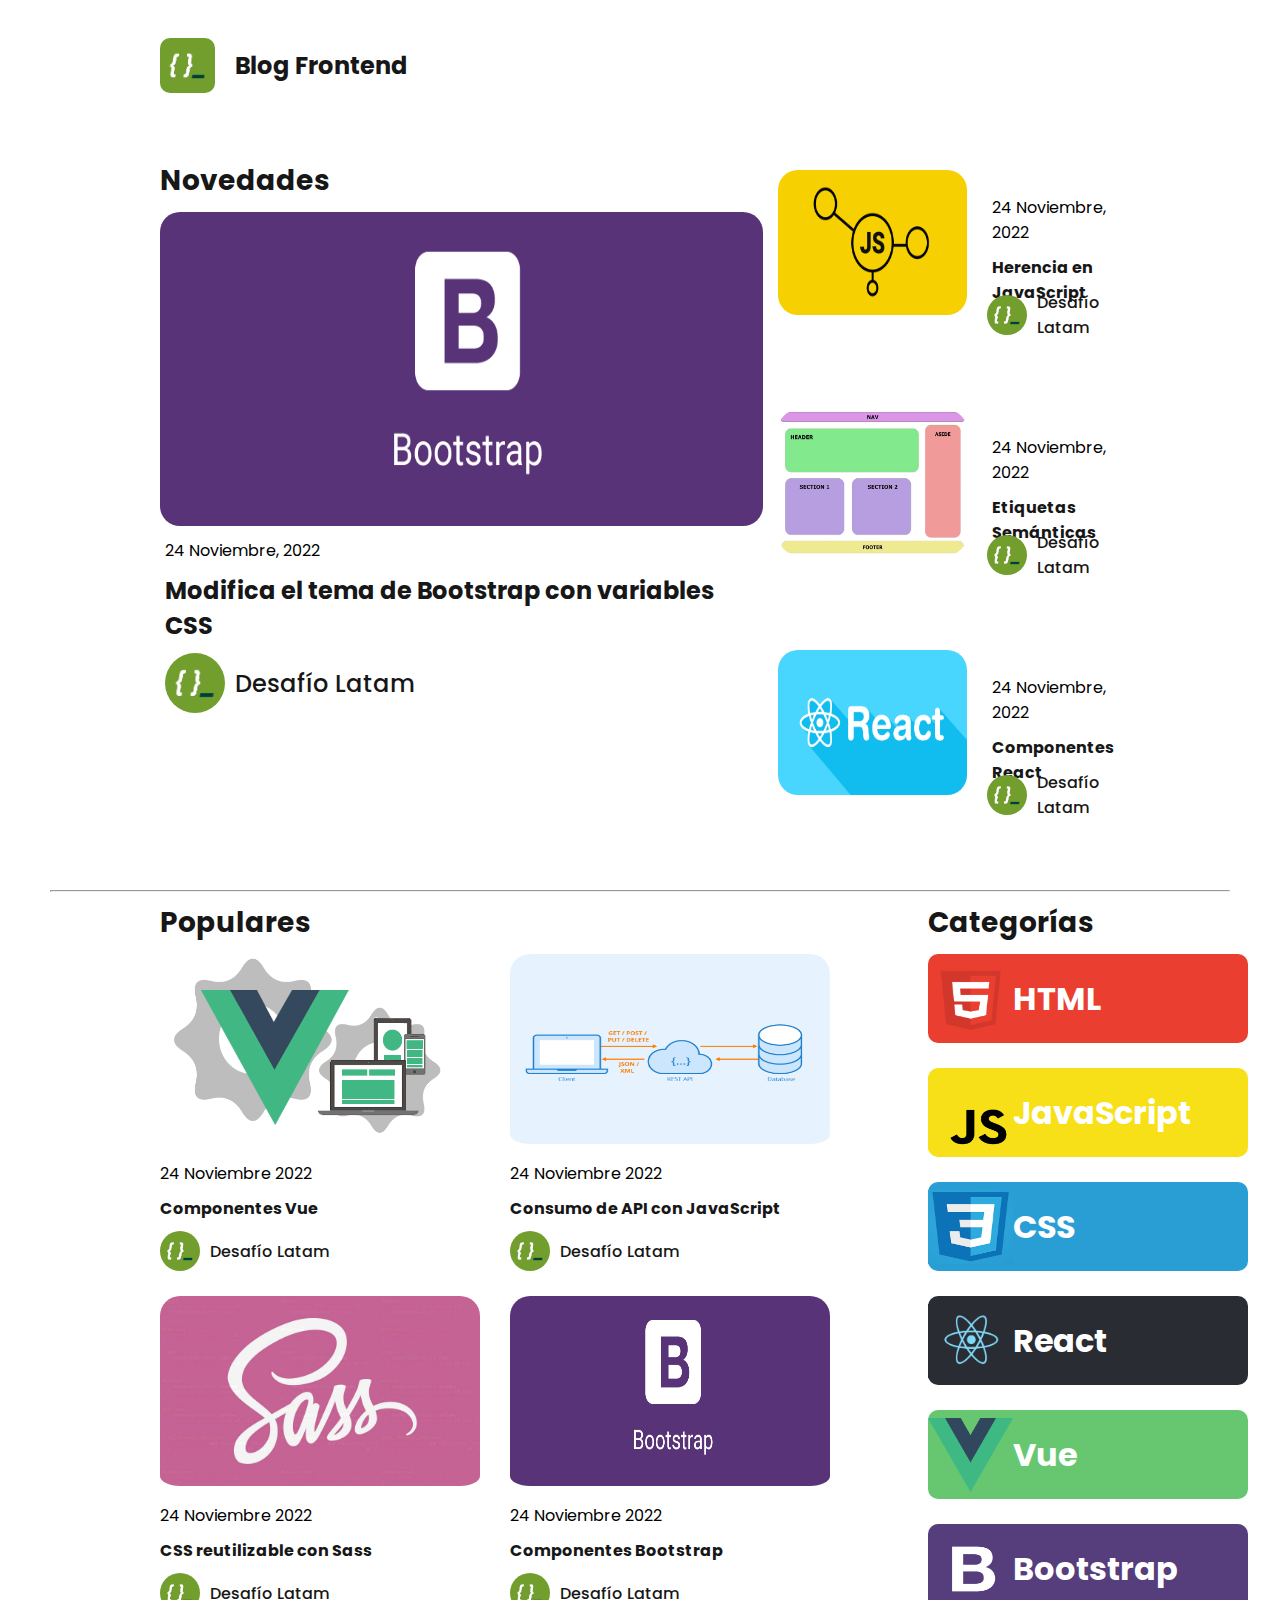
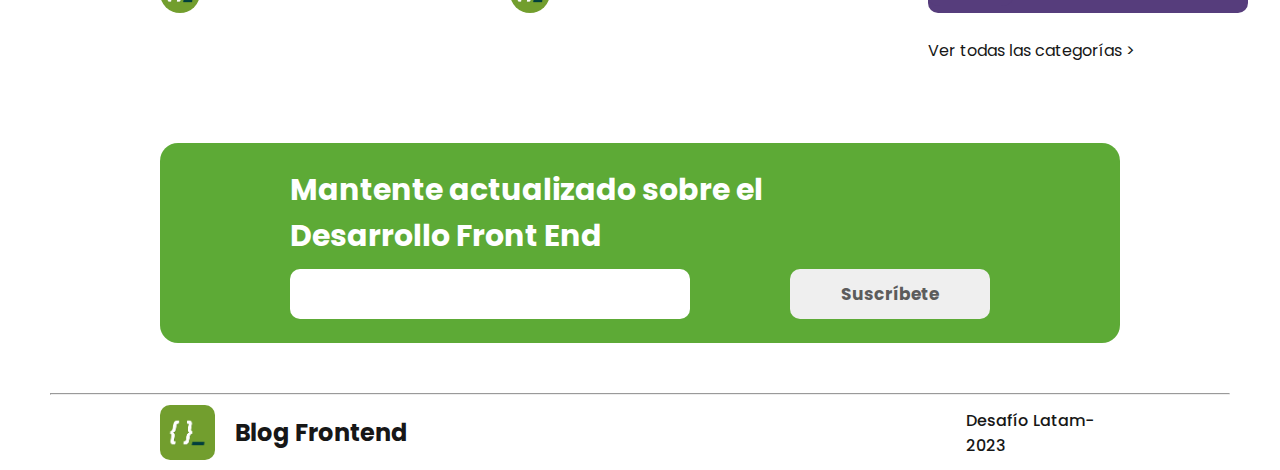
<file: index.html>
<!DOCTYPE html>
<html lang="en">

<head>
    <meta charset="UTF-8">
    <meta name="viewport" content="width=device-width, initial-scale=1.0">

    <link rel="preconnect" href="https://fonts.googleapis.com">
    <link rel="preconnect" href="https://fonts.gstatic.com" crossorigin>
    <link
        href="https://fonts.googleapis.com/css2?family=Poppins:ital,wght@0,100;0,200;0,300;0,400;0,500;0,600;0,700;0,800;0,900;1,100;1,200;1,300;1,400;1,500;1,600;1,700;1,800;1,900&display=swap"
        rel="stylesheet">

    <link rel="stylesheet" href="./assets/css/main.css">
    <title>Desafío evaluado</title>
</head>

<body>
    <header class="header">
        <img class="header__img" src="./assets/img/logos/adl.png" alt="">
        <h2 class="header__h2 poppins-bold">Blog Frontend</h2>
    </header>

    <section class="principalNovedades">
        <div class="divNovedades">
            <h2 class="divNovedades__h2 titulo--principales poppins-bold">Novedades</h2>
            <a href="./detalle.html">
                <img class="divNovedades__img" src="./assets/img/posts/bootstrap.png" alt="">
            </a>

            <p class="divNovedades__p p--fecha poppins-regular">24 Noviembre, 2022</p>
            <h5 class="divNovedades__h5 poppins-bold">Modifica el tema de Bootstrap con variables CSS</h5>

            <div class="divNovedadesLogo">
                <img class="divNovedadesLogo__img" src="./assets/img/logos/adl.png" alt="">
                <p class="divNovedadesLogo__p poppins-medium">Desafío Latam</p>
            </div>

        </div>

        <div class="divNovedadesArticulos">
            <article class="articuloNovedades">
                <div class="articuloNovedades__div">

                    <img class="articuloNovedades__img" src="./assets/img/posts/Herencia-JS.png" alt="">

                    <div class="articuloNovedades__segundoDiv">
                        <div class="articuloNovedades__tercerDiv">
                            <p class="articuloNovedades__p p--fecha poppins-regular">24 Noviembre, 2022</p>
                            <h4 class="articuloNovedades__h4 fontsize--veinte poppins-bold">Herencia en JavaScript</h4>
                        </div>

                        <div class="articuloNovedades__divLogo">
                            <img class="articuloNovedades__imgLogo" src="./assets/img/logos/adl.png" alt="">
                            <p class="articuloNovedades__pLogo poppins-medium">Desafío Latam</p>
                        </div>
                    </div>

                </div>
            </article>

            <article class="articuloNovedades">
                <div class="articuloNovedades__div">

                    <img class="articuloNovedades__img" src="./assets/img/posts/Etiquetas-semánticas-HTML.png" alt="">

                    <div class="articuloNovedades__segundoDiv">
                        <div class="articuloNovedades__tercerDiv">
                            <p class="articuloNovedades__p p--fecha poppins-regular">24 Noviembre, 2022</p>
                            <h4 class="articuloNovedades__h4 fontsize--veinte poppins-bold">Etiquetas Semánticas</h4>
                        </div>

                        <div class="articuloNovedades__divLogo">
                            <img class="articuloNovedades__imgLogo" src="./assets/img/logos/adl.png" alt="">
                            <p class="articuloNovedades__pLogo poppins-medium">Desafío Latam</p>
                        </div>
                    </div>

                </div>
            </article>

            <article class="articuloNovedades">
                <div class="articuloNovedades__div">

                    <img class="articuloNovedades__img" src="./assets/img/posts/reactComponents.png" alt="">

                    <div class="articuloNovedades__segundoDiv">
                        <div class="articuloNovedades__tercerDiv">
                            <p class="articuloNovedades__p p--fecha poppins-regular">24 Noviembre, 2022</p>
                            <h4 class="articuloNovedades__h4 fontsize--veinte poppins-bold">Componentes React</h4>
                        </div>

                        <div class="articuloNovedades__divLogo">
                            <img class="articuloNovedades__imgLogo" src="./assets/img/logos/adl.png" alt="">
                            <p class="articuloNovedades__pLogo poppins-medium">Desafío Latam</p>
                        </div>
                    </div>

                </div>
            </article>


        </div>


    </section>
    <hr>

    <section class="principalPopulares">

        <div class="containerPopulares">
            <h2 class="containerPopulares__titulo titulo--principales poppins-bold">Populares</h2>

            <div class="contendor__articulos">
                <article class="articuloPost vue">
                    <div class="divPost">
                        <img class="divPost__img" src="./assets/img/posts/vue-components.png" alt="">
                        <p class="divPost__p p--fecha poppins-regular">24 Noviembre 2022</p>
                        <h4 class="divPost__h4 fontsize--veinte poppins-bold">Componentes Vue</h4>
                    </div>

                    <div class="divLogo">
                        <img class="divLogo__img" src="./assets/img/logos/adl.png" alt="">
                        <p class="divLogo__p poppins-medium">Desafío Latam</p>
                    </div>
                </article>

                <article class="articuloPost api">
                    <div class="divPost">
                        <img class="divPost__img" src="./assets/img/posts/api-js.png" alt="">
                        <p class="divPost__p p--fecha poppins-regular">24 Noviembre 2022</p>
                        <h4 class="divPost__h4 fontsize--veinte poppins-bold">Consumo de API con JavaScript</h4>
                    </div>

                    <div class="divLogo">
                        <img class="divLogo__img" src="./assets/img/logos/adl.png" alt="">
                        <p class="divLogo__p poppins-medium">Desafío Latam</p>
                    </div>
                </article>
            </div>

            <div class="contendor__articulos">
                <article class="articuloPost sass">
                    <div class="divPost">
                        <img class="divPost__img" src="./assets/img/posts/sass.jpg" alt="">
                        <p class="divPost__p p--fecha poppins-regular">24 Noviembre 2022</p>
                        <h4 class="divPost__h4 fontsize--veinte poppins-bold">CSS reutilizable con Sass</h4>
                    </div>

                    <div class="divLogo">
                        <img class="divLogo__img" src="./assets/img/logos/adl.png" alt="">
                        <p class="divLogo__p poppins-medium">Desafío Latam</p>
                    </div>
                </article>

                <article class="articuloPost bootstrap">
                    <div class="divPost">
                        <a href="./detalle.html">
                            <img class="divPost__img" src="./assets/img/posts/bootstrap.png" alt="">
                        </a>
                        <p class="divPost__p p--fecha poppins-regular">24 Noviembre 2022</p>
                        <h4 class="divPost__h4 fontsize--veinte poppins-bold">Componentes Bootstrap</h4>
                    </div>

                    <div class="divLogo">
                        <img class="divLogo__img" src="./assets/img/logos/adl.png" alt="">
                        <p class="divLogo__p poppins-medium">Desafío Latam</p>
                    </div>
                </article>
            </div>

        </div>





        <section class="containerCategorias">
            <h2 class="containerCategorias__titulo titulo--principales poppins-bold">Categorías</h2>

            <aside class="containerCategorias__aside">
                <div class="containerCategorias__div containerCategorias__div--orange">
                    <img class="categoria__logo" src="./assets/img/logos/html.png" alt="">
                    <h3 class="categoria__titulo poppins-bold">HTML</h3>
                </div>

                <div class="containerCategorias__div containerCategorias__div--yellow">
                    <img class="categoria__logo" src="./assets/img/logos/js.png" alt="">
                    <h3 class="categoria__titulo poppins-bold">JavaScript</h3>
                </div>

                <div class="containerCategorias__div containerCategorias__div--blue">
                    <img class="categoria__logo" src="./assets/img/logos/css.png" alt="">
                    <h3 class="categoria__titulo poppins-bold">CSS</h3>
                </div>

                <div class="containerCategorias__div containerCategorias__div--black">
                    <img class="categoria__logo" src="./assets/img/logos/react.png" alt="">
                    <h3 class="categoria__titulo poppins-bold">React</h3>
                </div>

                <div class="containerCategorias__div containerCategorias__div--green">
                    <img class="categoria__logo" src="./assets/img/logos/vue.png" alt="">
                    <h3 class="categoria__titulo poppins-bold">Vue</h3>
                </div>

                <div class="containerCategorias__div containerCategorias__div--blueviolet">
                    <img class="categoria__logo" src="./assets/img/logos/bootstrap-logo.png" alt="">
                    <h3 class="categoria__titulo poppins-bold">Bootstrap</h3>
                </div>

                <p class="containerCategorias__p fontsize--veinte poppins-regular">Ver todas las categorías ></p>
            </aside>
        </section>

    </section>

    <section class="suscripcion">
        <div class="suscripcion__div">
            <div class="suscripcion__segundoDiv">
                <h3 class="suscripcion__h3 poppins-bold">Mantente actualizado sobre el <br> Desarrollo Front End</h3>
                <div class="suscripcion__tercerDiv">
                    <input class="suscripcion__input poppins-medium">

                    <button class="suscripcion__button poppins-bold">Suscríbete</button>

                </div>
            </div>
        </div>
    </section>

    <hr>

    <footer class="footer">
        <div class="footer__containerLogo">
            <img class="footer__img" src="./assets/img/logos/adl.png" alt="">
            <h2 class="footer__h2 poppins-bold">Blog Frontend</h2>
        </div>

        <div class="footer__containerParrafo">
            <p class="footer__p fontsize--veinte poppins-medium">Desafío Latam-2023</p>
        </div>

    </footer>
</body>

</html>
</file>
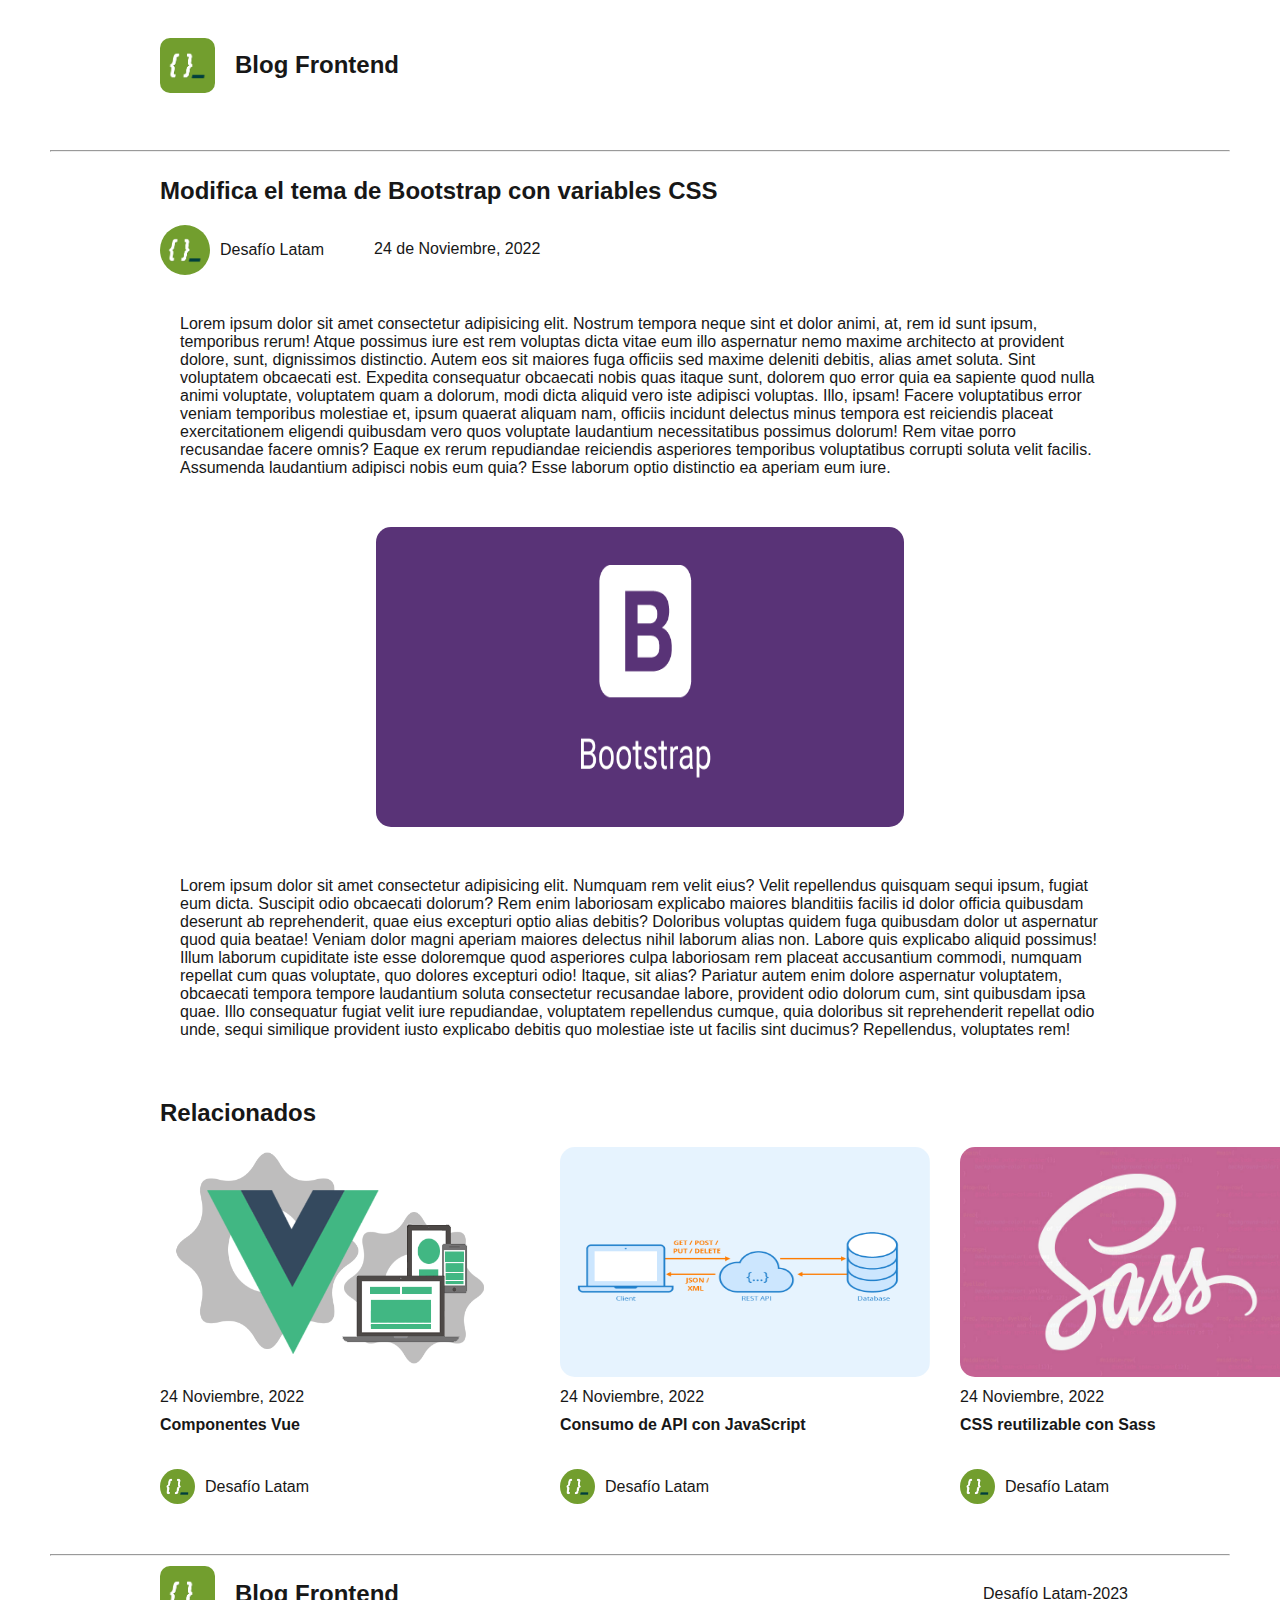
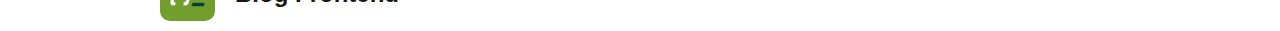
<file: detalle.html>
<!DOCTYPE html>
<html lang="en">

<head>
    <meta charset="UTF-8">
    <meta name="viewport" content="width=device-width, initial-scale=1.0">

    <link rel="stylesheet" href="./assets/css/main.css">
    <title>Detalle Post</title>
</head>

<body>
    <header class="header">
        <img class="header__img" src="./assets/img/logos/adl.png" alt="">
        <h2 class="header__h2 poppins-bold">Blog Frontend</h2>
    </header>

    <hr>

    <section class="sectionDetalle">
        <h2 class="sectionDetalle__h2 poppins-bold">Modifica el tema de Bootstrap con variables CSS</h2>

        <div class="sectionDetalle__divLogo poppins-regular">
            <img class="sectionDetalle__logoImg" src="./assets/img/logos/adl.png" alt="">
            <p class="sectionDetalle__logoP">Desafío Latam</p>
            <p class="sectionDetalle__pFecha">24 de Noviembre, 2022</p>
        </div>

        <p class="sectionDetalle__pUno poppins-regular">Lorem ipsum dolor sit amet consectetur adipisicing elit. Nostrum tempora neque
            sint et dolor animi, at, rem id sunt ipsum, temporibus rerum! Atque possimus iure est rem voluptas dicta
            vitae eum illo aspernatur nemo maxime architecto at provident dolore, sunt, dignissimos distinctio. Autem
            eos sit maiores fuga officiis sed maxime deleniti debitis, alias amet soluta. Sint voluptatem obcaecati est.
            Expedita consequatur obcaecati nobis quas itaque sunt, dolorem quo error quia ea sapiente quod nulla animi
            voluptate, voluptatem quam a dolorum, modi dicta aliquid vero iste adipisci voluptas. Illo, ipsam! Facere
            voluptatibus error veniam temporibus molestiae et, ipsum quaerat aliquam nam, officiis incidunt delectus
            minus tempora est reiciendis placeat exercitationem eligendi quibusdam vero quos voluptate laudantium
            necessitatibus possimus dolorum! Rem vitae porro recusandae facere omnis? Eaque ex rerum repudiandae
            reiciendis asperiores temporibus voluptatibus corrupti soluta velit facilis. Assumenda laudantium adipisci
            nobis eum quia? Esse laborum optio distinctio ea aperiam eum iure.
        </p>

        <img class="sectionDetalle__img" src="./assets/img/posts/bootstrap.png" alt="">

        <p class="sectionDetalle__pDos poppins-regular">Lorem ipsum dolor sit amet consectetur adipisicing elit. Numquam rem velit eius?
            Velit repellendus quisquam sequi ipsum, fugiat eum dicta. Suscipit odio obcaecati dolorum? Rem enim
            laboriosam explicabo maiores blanditiis facilis id dolor officia quibusdam deserunt ab reprehenderit, quae
            eius excepturi optio alias debitis? Doloribus voluptas quidem fuga quibusdam dolor ut aspernatur quod quia
            beatae! Veniam dolor magni aperiam maiores delectus nihil laborum alias non. Labore quis explicabo aliquid
            possimus! Illum laborum cupiditate iste esse doloremque quod asperiores culpa laboriosam rem placeat
            accusantium commodi, numquam repellat cum quas voluptate, quo dolores excepturi odio! Itaque, sit alias?
            Pariatur autem enim dolore aspernatur voluptatem, obcaecati tempora tempore laudantium soluta consectetur
            recusandae labore, provident odio dolorum cum, sint quibusdam ipsa quae. Illo consequatur fugiat velit iure
            repudiandae, voluptatem repellendus cumque, quia doloribus sit reprehenderit repellat odio unde, sequi
            similique provident iusto explicabo debitis quo molestiae iste ut facilis sint ducimus? Repellendus,
            voluptates rem!
        </p>
    </section>

    <section class="sectionRelacionados poppins-regular">

        <h2 class="sectionRelacionados__h2 poppins-bold">Relacionados</h2>

        <div class="sectionRelacionados__div">
            <article class="sectionRelacionados__articulo">
                <img class="sectionRelacionados__articuloImg" src="./assets/img/posts/vue-components.png" alt="">
                <p class="sectionRelacionados__pFecha">24 Noviembre, 2022</p>
                <h4 class="sectionRelacionados__articuloTitulo poppins-bold">Componentes Vue</h4>

                <div class="logo">
                    <img class="logo__img" src="./assets/img/logos/adl.png" alt="">
                    <p class="logo__p">Desafío Latam</p>
                </div>
            </article>

            <article class="sectionRelacionados__articulo">
                <img class="sectionRelacionados__articuloImg" src="./assets/img/posts/api-js.png" alt="">
                <p class="sectionRelacionados__pFecha">24 Noviembre, 2022</p>
                <h4 class="sectionRelacionados__articuloTitulo poppins-bold">Consumo de API con JavaScript</h4>

                <div class="logo">
                    <img class="logo__img" src="./assets/img/logos/adl.png" alt="">
                    <p class="logo__p">Desafío Latam</p>
                </div>
            </article>

            <article class="sectionRelacionados__articulo">
                <img class="sectionRelacionados__articuloImg" src="./assets/img/posts/sass.jpg" alt="">
                <p class="sectionRelacionados__pFecha">24 Noviembre, 2022</p>
                <h4 class="sectionRelacionados__articuloTitulo poppins-bold">CSS reutilizable con Sass</h4>

                <div class="logo">
                    <img class="logo__img" src="./assets/img/logos/adl.png" alt="">
                    <p class="logo__p">Desafío Latam</p>
                </div>
            </article>
        </div>

    </section>

    <hr>

    <footer class="footer">
        <div class="footer__containerLogo">
            <img class="footer__img" src="./assets/img/logos/adl.png" alt="">
            <h2 class="footer__h2 poppins-bold">Blog Frontend</h2>
        </div>

        <div class="footer__containerParrafo">
            <p class="footer__p fontsize--veinte poppins-medium">Desafío Latam-2023</p>
        </div>

    </footer>
</body>

</html>
</file>
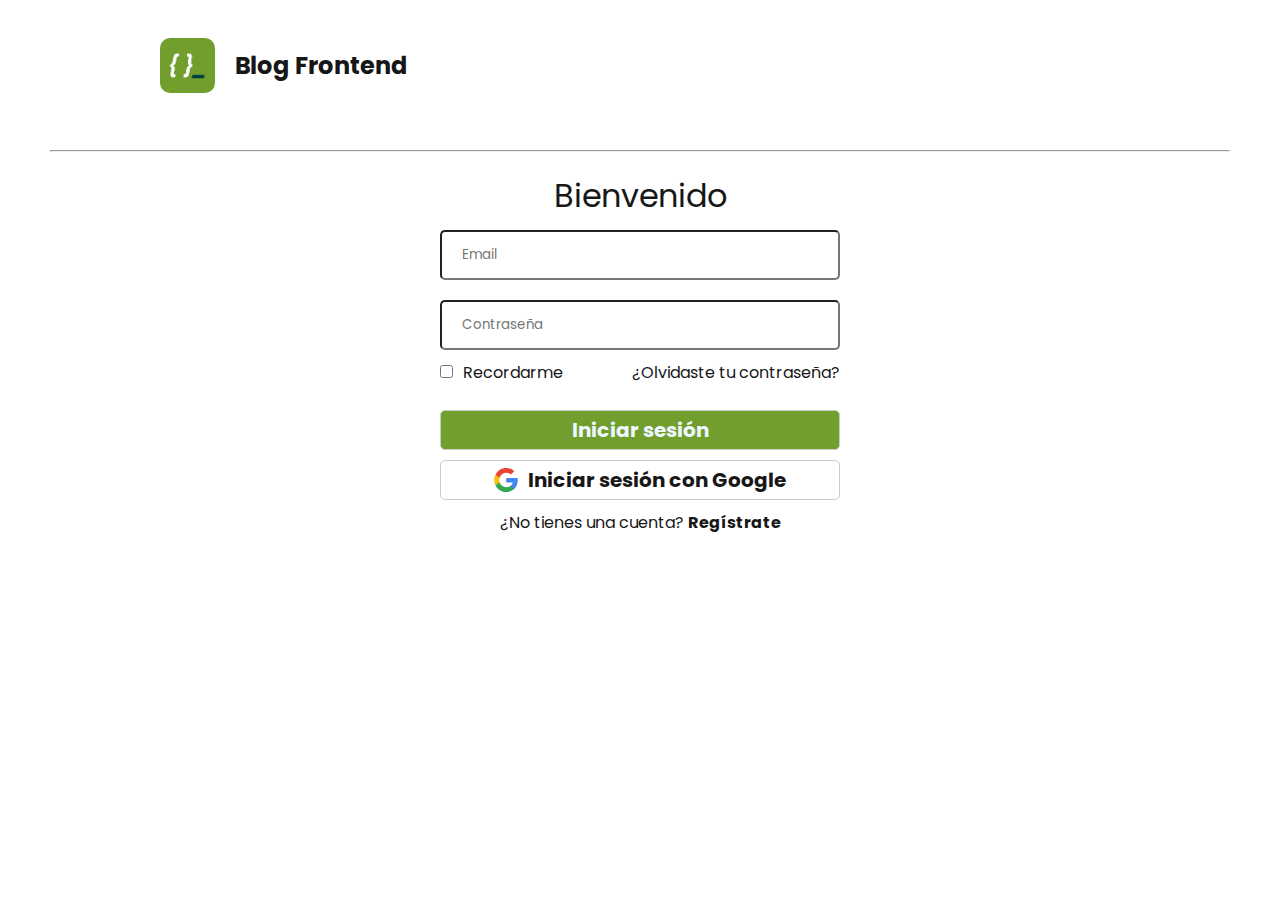
<file: login.html>
<!DOCTYPE html>
<html lang="es">

<head>
    <meta charset="UTF-8" />
    <meta http-equiv="X-UA-Compatible" content="IE=edge" />
    <meta name="viewport" content="width=device-width, initial-scale=1.0" />
    <!-- Style -->
    <link rel="stylesheet" href="./assets/css/main.css" />
    <!-- Poppins - Google Fonts -->
    <link rel="preconnect" href="https://fonts.googleapis.com" />
    <link rel="preconnect" href="https://fonts.gstatic.com" crossorigin />
    <link href="https://fonts.googleapis.com/css2?family=Poppins:wght@400;500;700&display=swap" rel="stylesheet" />
    <title>Blog FrontEnd</title>
</head>

<body>
    <div class="container">
        <header class="header">
            <img class="header__img" src="./assets/img/logos/adl.png" alt="">
            <h2 class="header__h2 poppins-bold">Blog Frontend</h2>
          </header>
          <hr>
        <div class="form-login">
            <h1 class="form-login__title">Bienvenido</h1>
            <form action="#">
                <input class="form-login__input" type="email" placeholder="Email" />
                <input class="form-login__input" type="password" placeholder="Contraseña" />
                <div class="form-options">
                    <label class="form-options__label">
                        <input type="checkbox" class="form-options__checkbox" />Recordarme</label>
                    <a href="#" class="form-options__forget-password">¿Olvidaste tu contraseña?</a>
                </div>
                <button class="form-login__button"><a href="./index.html"
                        style="text-decoration: none; color: aliceblue;">Iniciar sesión</a></button>
                <button class="form-login__button form-login__button--google"><img
                        src="./assets/img/logos/GoogleLogo.svg" class="form-login__button-img"> Iniciar sesión con
                    Google</button>
                <span class="form-login__register">¿No tienes una cuenta? <a href="./registro.html"
                        class="form-login__register-link">Regístrate</a></span>
            </form>
        </div>
    </div>
</body>

</html>
</file>
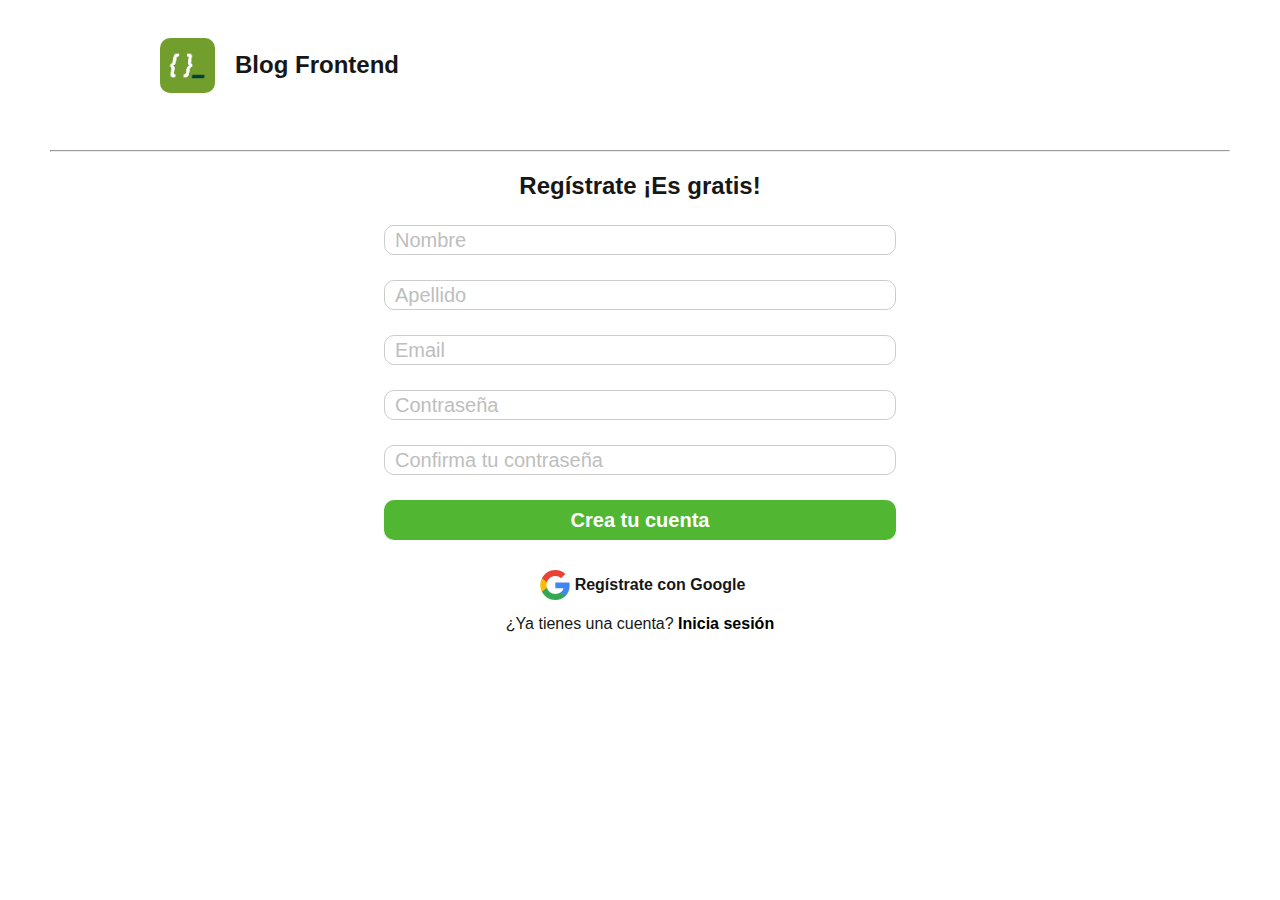
<file: registro.html>
<!DOCTYPE html>
<html lang="en">
<head>
    <meta charset="UTF-8">
    <meta name="viewport" content="width=device-width, initial-scale=1.0">
    
    <link rel="stylesheet" href="./assets/css/main.css">

    <title>Registro</title>
</head>
<body>
      <header class="header">
        <img class="header__img" src="./assets/img/logos/adl.png" alt="">
        <h2 class="header__h2 poppins-bold">Blog Frontend</h2>
      </header>

      <hr>

      <section class="sectionResgistro poppins-medium">
        <h2 class="sectionResgistro__h2 poppins-bold">Regístrate ¡Es gratis!</h2>


        <input class="sectionResgistro__input poppins-medium" placeholder="Nombre">
        <input class="sectionResgistro__input poppins-medium" placeholder="Apellido">
        <input class="sectionResgistro__input poppins-medium" placeholder="Email">
        <input class="sectionResgistro__input poppins-medium" placeholder="Contraseña">
        <input class="sectionResgistro__input poppins-medium" placeholder="Confirma tu contraseña">
      
        <button class="sectionResgistro__button poppins-bold"><a class="sectionResgistro__a" href="./index.html">Crea tu cuenta</a></button>

        <div class="divLogoGoogle">
          <div class="divLogoGoogle__div">
            <img class="divLogoGoogle__img" src="./assets/img/logos/GoogleLogo.svg" alt="">
            <p class="divLogoGoogle__pRegistrateGoogle poppins-bold">Regístrate con Google</p>
          </div>

            <p class="divLogoGoogle__pInicioSesion">¿Ya tienes una cuenta? 
              <span class="poppins-bold"><a class="sectionResgistro__a" style="color: black;" href="./login.html">Inicia sesión</a></span>
            </p>
        </div>
    </section>


</body>
</html>
</file>
<file: assets/css/main.css>
* {
  margin: 0;
}

hr {
  margin-left: 50px;
  margin-right: 50px;
}

.poppins-regular {
  font-family: "Poppins", sans-serif;
  font-weight: 400;
  font-style: normal;
}

.poppins-medium {
  font-family: "Poppins", sans-serif;
  font-weight: 500;
  font-style: normal;
}

.poppins-bold {
  font-family: "Poppins", sans-serif;
  font-weight: 700;
  font-style: normal;
}

.p--fecha {
  color: black;
  font-size: 16px;
}

.titulo--principales {
  font-size: 28px;
}

.header {
  height: 130px;
  border: 0;
  display: flex;
  align-items: center;
  padding-left: 150px;
  padding-right: 150px;
}
.header__img {
  width: 55px;
  height: 55px;
  border-radius: 10px;
  margin: 10px;
}
.header__h2 {
  padding: 10px;
  margin: 0;
}

.principalNovedades {
  display: flex;
  padding-left: 150px;
  padding-right: 150px;
}

.divNovedades {
  width: 60%;
  margin: 10px;
}
.divNovedades__h2 {
  padding-bottom: 10px;
}
.divNovedades__h5 {
  font-size: 24px;
}
.divNovedades__img {
  width: 603px;
  height: 314px;
  border-radius: 20px;
}
.divNovedades__p, .divNovedades__h5 {
  padding: 5px;
}

.divNovedadesLogo {
  display: flex;
  align-items: center;
  padding: 5px;
}
.divNovedadesLogo__img {
  width: 60px;
  height: 60px;
  border-radius: 77px;
  margin-right: 10px;
}
.divNovedadesLogo__p {
  font-size: 24px;
}

.divNovedadesArticulos {
  width: 40%;
  margin: 10px;
}

.articuloNovedades__img {
  width: 189px;
  height: 145px;
  top: 226px;
  left: 764px;
  border-radius: 20px;
}
.articuloNovedades__div {
  display: flex;
  padding: 10px;
}
.articuloNovedades__segundoDiv {
  width: 100%;
  padding: 10px;
}
.articuloNovedades__tercerDiv {
  width: 100%;
  height: 50%;
  padding: 10px;
}
.articuloNovedades__p, .articuloNovedades__h4 {
  padding: 5px;
}
.articuloNovedades__divLogo {
  display: flex;
  align-items: center;
  margin-top: 10px;
  margin-left: 10px;
}
.articuloNovedades__imgLogo {
  width: 39.79px;
  height: 40px;
  border-radius: 77px;
  margin-right: 10px;
}

.principalPopulares {
  display: flex;
  padding-left: 150px;
  padding-right: 150px;
}

.containerPopulares {
  margin: 10px;
  width: 60%;
}
.containerPopulares__titulo {
  padding-bottom: 10px;
}

.contendor__articulos {
  display: flex;
  padding-bottom: 25px;
}

.divPost__img {
  width: 320px;
  height: 200px;
  top: 900px;
  left: 105px;
  border-radius: 20px;
  padding-bottom: 10px;
  margin-right: 30px;
}
.divPost__p, .divPost__h4 {
  padding-bottom: 10px;
}

.divLogo {
  display: flex;
  align-items: center;
}
.divLogo__img {
  width: 39.79px;
  height: 40px;
  border-radius: 77px;
  margin-right: 10px;
}

.containerCategorias {
  margin: 10px;
  width: 40%;
  padding-left: 160px;
}
.containerCategorias__titulo {
  padding-bottom: 10px;
}
.containerCategorias__div {
  display: flex;
  align-items: center;
  margin-bottom: 25px;
  border-radius: 10px;
  width: 320px;
  height: 89px;
}

.categoria__logo {
  width: 85px;
  height: 74px;
}
.categoria__titulo {
  font-size: 32px;
  color: #ffffff;
}

.containerCategorias__div--orange {
  background-color: #E93E30;
}
.containerCategorias__div--yellow {
  background-color: #F7E018;
}
.containerCategorias__div--blue {
  background-color: #299ED5;
}
.containerCategorias__div--black {
  background-color: #292C33;
}
.containerCategorias__div--green {
  background-color: #67C770;
}
.containerCategorias__div--blueviolet {
  background-color: #563D7C;
}

.footer {
  display: flex;
  align-items: center;
  padding-left: 150px;
  padding-right: 150px;
}
.footer__containerLogo {
  display: flex;
  align-items: center;
  width: 85%;
}
.footer__img {
  width: 55px;
  height: 55px;
  border-radius: 10px;
  margin: 10px;
}
.footer__h2 {
  padding: 10px;
  margin: 0;
  font-size: 24px;
}

.suscripcion {
  background-color: rgb(93, 170, 54);
  margin-left: 160px;
  margin-right: 160px;
  margin-top: 70px;
  margin-bottom: 50px;
  height: 200px;
  display: flex;
  justify-content: center;
  border-radius: 18px;
}
.suscripcion .suscripcion__div {
  display: flex;
  align-items: center;
}
.suscripcion .suscripcion__h3 {
  color: #ffffff;
  font-size: 30px;
  padding-bottom: 10px;
}
.suscripcion .suscripcion__tercerDiv {
  display: flex;
}
.suscripcion .suscripcion__input {
  height: 50px;
  width: 400px;
  border-radius: 10px;
  border: none;
  font-size: 17px;
}
.suscripcion .suscripcion__button {
  margin-left: 100px;
  width: 200px;
  border-radius: 10px;
  border: none;
  font-size: 17px;
  color: #5c5c5c;
}

.sectionResgistro__h2 {
  display: block;
  width: 50%;
  margin-left: auto;
  margin-right: auto;
  text-align: center;
  padding-top: 20px;
}
.sectionResgistro__input::-moz-placeholder {
  color: #bebebe;
}
.sectionResgistro__input::placeholder {
  color: #bebebe;
}
.sectionResgistro__input {
  padding: 10px;
  height: 30px;
}
.sectionResgistro__input, .sectionResgistro__button {
  margin-left: auto;
  margin-right: auto;
  margin-top: 25px;
  display: block;
  width: 40%;
  border-radius: 10px;
  font-size: 20px;
  border: 1px solid #cccccc;
}
.sectionResgistro__button {
  border: none;
  background-color: rgb(81, 183, 50);
  color: #ffffff;
  height: 40px;
  cursor: pointer;
}
.sectionResgistro__button:hover {
  background-color: rgb(59, 133, 36);
}
.sectionResgistro .sectionResgistro__a {
  text-decoration: none;
  color: #ffffff;
}

.divLogoGoogle {
  margin-left: auto;
  margin-right: auto;
  margin-top: 25px;
  display: block;
  height: 40px;
  width: 50%;
  border-radius: 10px;
  text-align: center;
  padding-bottom: 70px;
}
.divLogoGoogle__div {
  display: flex;
  justify-content: center;
  align-items: center;
  padding-bottom: 10px;
}
.divLogoGoogle__img {
  height: 40px;
  width: 40px;
  padding: 5px;
}

.sectionDetalle {
  margin-left: 160px;
  margin-right: 160px;
}
.sectionDetalle__h2 {
  padding-top: 25px;
}
.sectionDetalle__divLogo {
  display: flex;
  align-items: center;
  padding-top: 20px;
  padding-bottom: 20px;
}
.sectionDetalle__logoImg {
  width: 50px;
  height: 50px;
  border-radius: 50%;
  margin-right: 10px;
}
.sectionDetalle__logoP {
  margin-right: 50px;
}
.sectionDetalle__pFecha {
  font-size: 16px;
  margin-top: 7px;
  margin-bottom: 10px;
}
.sectionDetalle__pUno {
  font-size: 16px;
  padding: 20px;
}
.sectionDetalle__img {
  display: flex;
  height: 300px;
  width: 55%;
  margin-top: 30px;
  margin-bottom: 30px;
  margin-left: auto;
  margin-right: auto;
  border-radius: 15px;
}
.sectionDetalle__pDos {
  font-size: 16px;
  padding: 20px;
  margin-bottom: 40px;
}

.sectionRelacionados {
  margin-left: 160px;
  margin-right: 160px;
}
.sectionRelacionados .sectionRelacionados__div {
  display: flex;
}
.sectionRelacionados .sectionRelacionados__h2 {
  margin-bottom: 20px;
}
.sectionRelacionados .sectionRelacionados__articulo {
  margin-right: 30px;
}
.sectionRelacionados .sectionRelacionados__articuloImg {
  height: 230px;
  width: 370px;
  border-radius: 15px;
}
.sectionRelacionados .sectionRelacionados__pFecha {
  font-size: 16px;
  margin-top: 7px;
  margin-bottom: 10px;
}
.sectionRelacionados .sectionRelacionados__articuloTitulo {
  margin-bottom: 10px;
}

.logo {
  display: flex;
  align-items: center;
  margin-bottom: 50px;
  margin-top: 35px;
}
.logo .logo__img {
  height: 35px;
  width: 35px;
  border-radius: 50%;
  margin-right: 10px;
}
.logo .logo__p {
  font-size: 16px;
}

* {
  margin: 0;
  padding: 0;
  box-sizing: border-box;
  color: #171717;
}

.container {
  max-width: 1280px;
  margin: 0 auto;
}

* {
  font-family: "Poppins", sans-serif;
}

.header {
  display: flex;
  align-items: center;
  height: 130px;
  margin-bottom: 20px;
}

.logo {
  display: flex;
  align-items: center;
  width: 100%;
}

.logo__img {
  width: 55px;
  height: 55px;
  border-radius: 10px;
}

.logo__text {
  font-size: 24px;
  font-weight: 700;
  margin-left: 20px;
}

.form-login {
  display: flex;
  flex-direction: column;
  margin: 0 auto;
  width: 400px;
  text-align: center;
  margin-top: 20px;
}

.form-login__title {
  width: 100%;
  font-weight: 400;
}

.form-options {
  display: flex;
  width: 100%;
  justify-content: space-between;
}

.form-options__checkbox {
  margin-right: 10px;
}

.form-options__forget-password {
  text-decoration: none;
  margin-bottom: 20px;
}

.form-login__button {
  width: 100%;
  margin: 5px 0;
  background-color: #729E2E;
  height: 40px;
  border-radius: 5px;
  border: 1px solid #ccc;
  color: #fff;
  font-weight: bold;
  font-size: 20px;
}

.form-login__button--google {
  display: flex;
  justify-content: center;
  align-items: center;
  background-color: #fff;
  color: #171717;
  margin-bottom: 10px;
}

.form-login__button-img {
  margin-right: 10px;
}

.form-login__register-link {
  text-decoration: none;
  font-weight: bold;
}

.form-login__input {
  width: 100%;
  height: 50px;
  border-radius: 5px;
  margin: 10px 0;
  padding-left: 20px;
} /*# sourceMappingURL=main.css.map */
</file>
